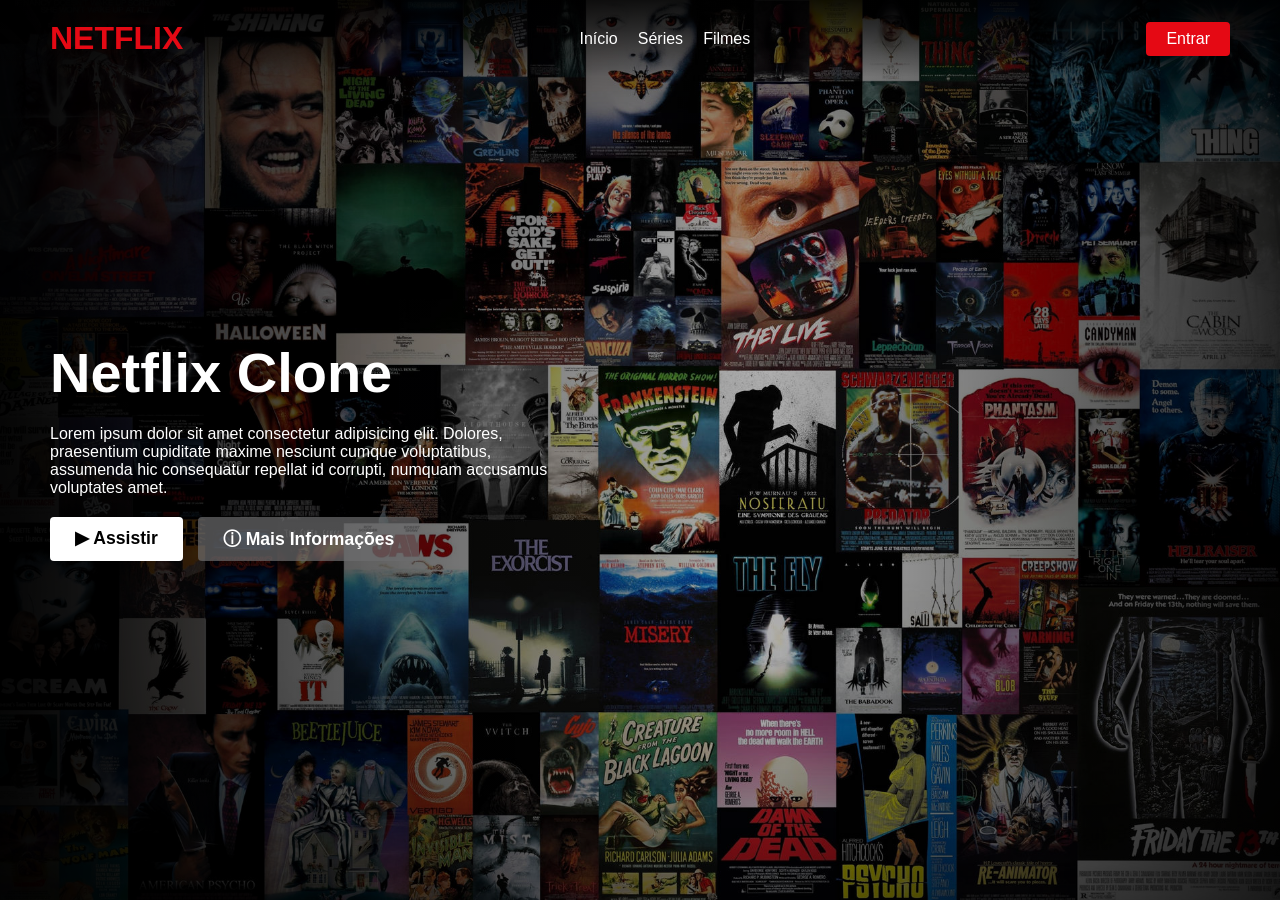
<file: index.html>
<!DOCTYPE html>
<html lang="pt-BR">
<head>
  <meta charset="UTF-8">
  <meta name="viewport" content="width=device-width, initial-scale=1.0">
  <title>Clone Netflix</title>
  
  <link rel="stylesheet" href="../style/index.css">
</head>



<body>
  <!-- Cabeçalho -->
  <header class="header">
    <div class="logo">NETFLIX</div>
    <nav class="menu">
      <a href="#">Início</a>
      <a href="#">Séries</a>
      <a href="#">Filmes</a>
    </nav>
    <a href="./pages/login.html" class="btn-login">Entrar</a>
  </header>


  <!-- Hero Section -->
  <main class="hero">
    <div class="hero-content">
      <h1>Netflix Clone</h1>
      <p>Lorem ipsum dolor sit amet consectetur adipisicing elit. Dolores, praesentium cupiditate maxime nesciunt cumque voluptatibus, assumenda hic consequatur repellat id corrupti, numquam accusamus voluptates amet.</p>
      
      <div class="hero-buttons">
        <a href="#" class="btn btn-primary">▶ Assistir</a>
        <a href="#" class="btn btn-secondary">ⓘ Mais Informações</a>
      </div>
    </div>
  </main>
</body>
</html>
</file>
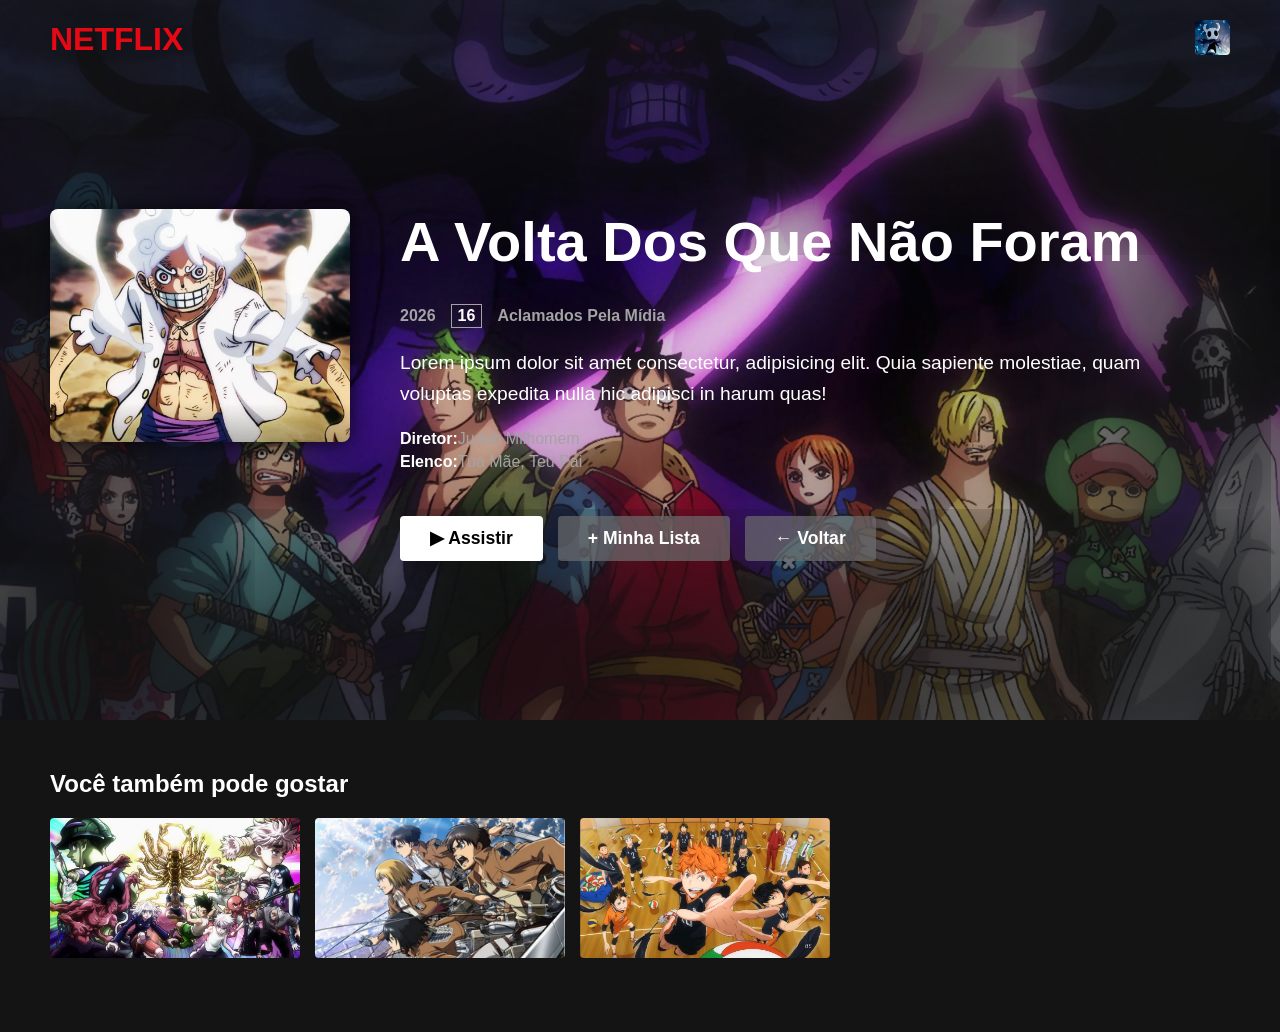
<file: pages/details.html>
<!DOCTYPE html>
<html lang="pt-BR">
<head>
  <meta charset="UTF-8">
  <meta name="viewport" content="width=device-width, initial-scale=1.0">
  <title>Netflix - Detalhes do Filme</title>
  <link rel="stylesheet" href="../style/details.css">
</head>



<body>
  <!-- Header simplificado -->
  <header class="simple-header">
    <a href="home.html" class="logo">NETFLIX</a>
    <a href="profiles.html">
      <img src="../public/images/profiles/knight.jpg" alt="Avatar" class="user-avatar">
    </a>
  </header>


  <!-- Banner de fundo e Informações -->
  <main class="details-container">
    <!-- Imagem de fundo com gradiente -->
    <div class="banner-bg"></div>

    <!-- Conteúdo principal -->
    <div class="movie-info">
      <!-- Miniatura -->
      <img src="../public/images/gear-5_luffy.png" alt="Pôster do Filme" class="poster">

      <div class="info-text">
        <h1>A Volta Dos Que Não Foram</h1>
        
        <div class="meta-data">
          <span class="year">2026</span>
          <span class="duration no-duration">0 Temporadas</span>
          <span class="age">16</span>
          <span class="genre">Aclamados Pela Mídia</span>
        </div>

        <p class="description">
          Lorem ipsum dolor sit amet consectetur, adipisicing elit. Quia sapiente molestiae, quam voluptas expedita nulla hic adipisci in harum quas!
        </p>

        <div class="cast-crew">
          <p><strong>Diretor:</strong>Judah Milhomem</p>
          <p><strong>Elenco:</strong>Tua Mãe, Teu Pai</p>
        </div>

        <!-- Botões alinhados com Flexbox -->
        <div class="action-buttons">
          <a href="watch.html" class="btn btn-primary">▶ Assistir</a>
          <a href="#" class="btn btn-secondary">+ Minha Lista</a>
          <a href="home.html" class="btn btn-secondary">← Voltar</a>
        </div>
      </div>
    </div>
  </main>


  <!-- Seção de conteúdos semelhantes -->
  <section class="similar-content">
    <h2>Você também pode gostar</h2>
    <div class="cards-row">
      <!-- Card 1 -->
      <a href="#" class="card">
        <img src="../public/images/movies/recommendations/HxH.jpg" alt="Semelhante 1">
      </a>
      <!-- Card 2 -->
      <a href="#" class="card">
        <img src="../public/images/movies/recommendations/AoT.jpg" alt="Semelhante 2">
      </a>
      <!-- Card 3 -->
      <a href="#" class="card">
        <img src="../public/images/movies/recommendations/haikyuu.jpg" alt="Semelhante 3">
      </a>
    </div>
  </section>
</body>
</html>
</file>
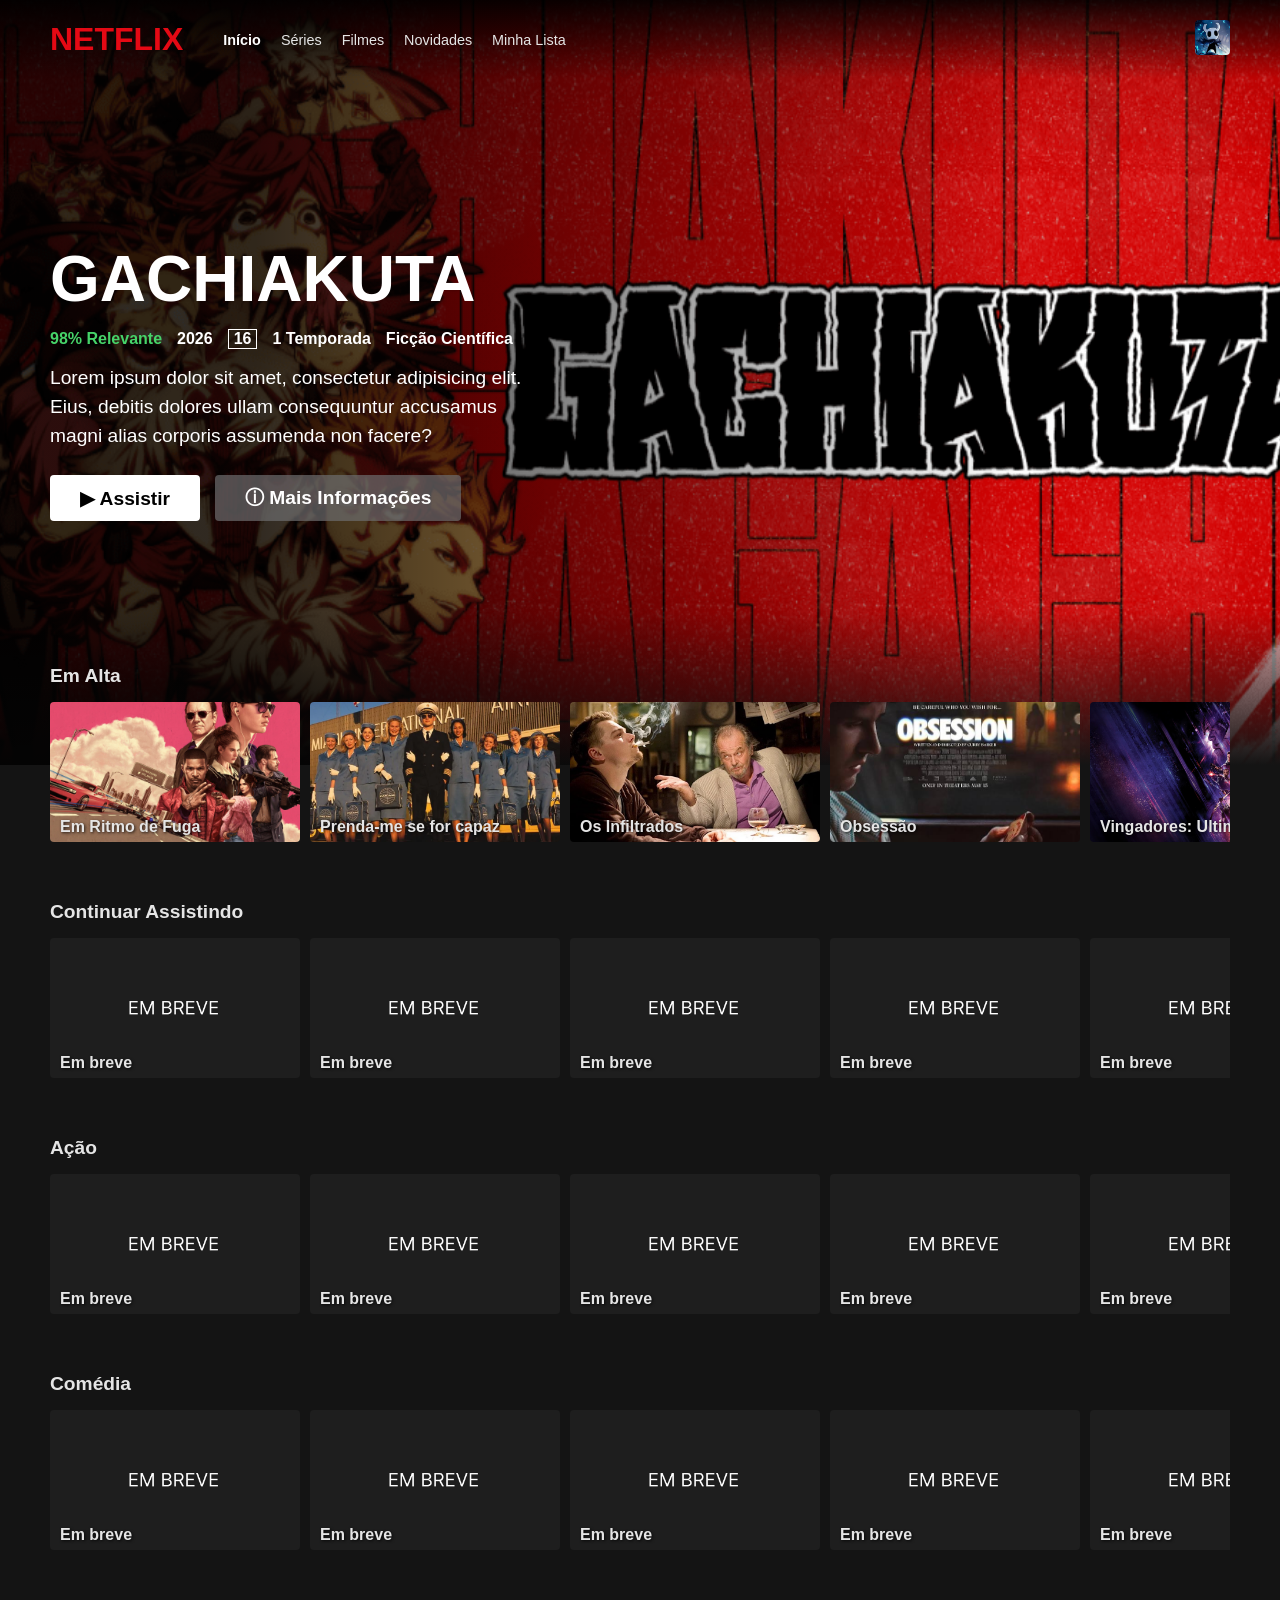
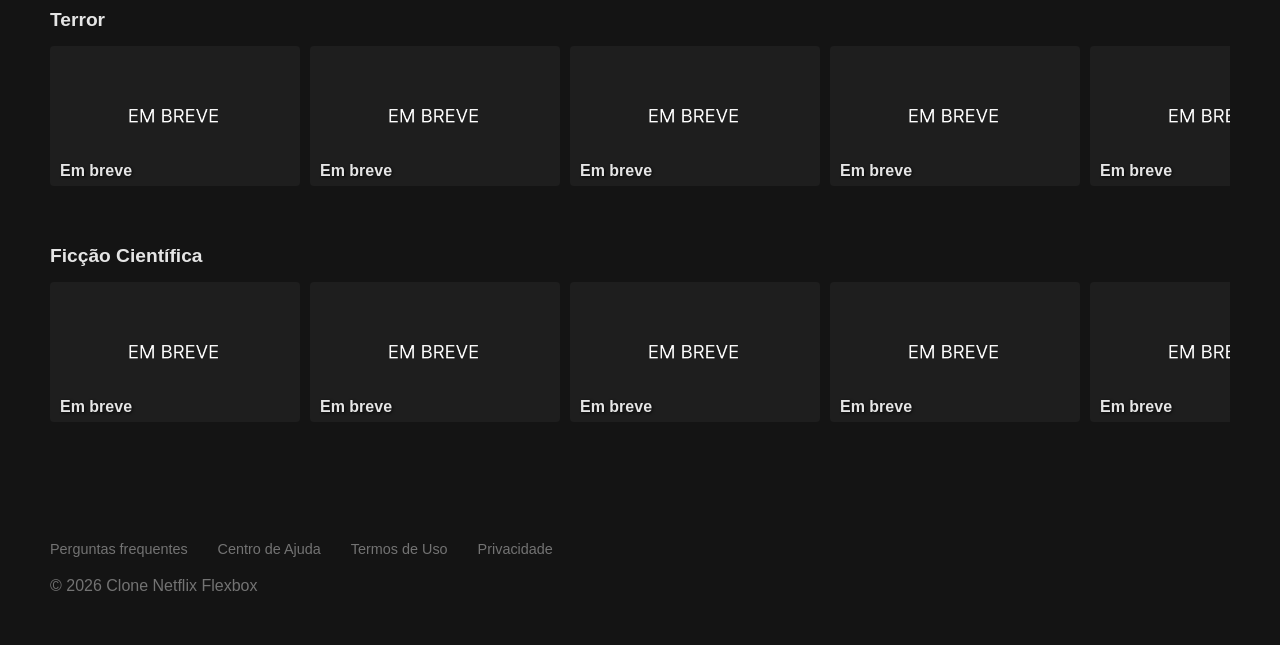
<file: pages/home.html>
<!DOCTYPE html>
<html lang="pt-BR">
<head>
  <meta charset="UTF-8">
  <meta name="viewport" content="width=device-width, initial-scale=1.0">
  <title>Netflix - Início</title>
  <link rel="stylesheet" href="../style/home.css">
</head>



<body>
  <!-- Cabeçalho -->
  <header class="main-header">
    <div class="header-left">
      <a href="../index.html" class="logo">NETFLIX</a>
      <nav class="nav-menu">
        <a href="#" class="active">Início</a>
        <a href="#">Séries</a>
        <a href="#">Filmes</a>
        <a href="#">Novidades</a>
        <a href="#">Minha Lista</a>
      </nav>
    </div>
    <div class="header-right">
      <a href="profiles.html">
        <img src="../public/images/profiles/knight.jpg" alt="Avatar" class="user-avatar">
      </a>
    </div>
  </header>


  <!-- Banner Principal (Hero) -->
  <section class="hero">
    <div class="hero-content">
      <h1 class="hero-title">GACHIAKUTA</h1>
      
      <div class="hero-meta">
        <span class="match">98% Relevante</span>
        <span class="year">2026</span>
        <span class="age-rating">16</span>
        <span class="seasons">1 Temporada</span>
        <span class="genre">Ficção Científica</span>
      </div>

      <p class="hero-description">
        Lorem ipsum dolor sit amet, consectetur adipisicing elit. Eius, debitis dolores ullam consequuntur accusamus magni alias corporis assumenda non facere?
      </p>

      <div class="hero-buttons">
        <!-- O botão assistir já vai para a página de reprodução -->
        <a href="watch.html" class="btn btn-primary">▶ Assistir</a>
        <!-- O botão mais info vai para a página de detalhes -->
        <a href="details.html" class="btn btn-secondary">ⓘ Mais Informações</a>
      </div>
    </div>
  </section>


  <main class="catalogo">
    <!-- Categoria: Em Alta -->
    <section class="category highlights">
      <h2>Em Alta</h2>
      
      <div class="carousel-wrapper">
        <div class="cards-row">
          <!-- Card 1 -->
          <a href="details.html" class="card">
            <img src="../public/images/movies/baby_driver.jpg" alt="Pôster Filme 1">
            <p>Em Ritmo de Fuga</p>
          </a>
          
          <!-- Card 2 -->
          <a href="details.html" class="card">
            <img src="../public/images/movies/catch_me_if_you_can.png" alt="Pôster Filme 2">
            <p>Prenda-me se for capaz</p>
          </a>
          
          <!-- Card 3 -->
          <a href="details.html" class="card">
            <img src="../public/images/movies/os_infiltrados.png" alt="Pôster Filme 3">
            <p>Os Infiltrados</p>
          </a>
          
          <!-- Card 4 -->
          <a href="details.html" class="card">
            <img src="../public/images/movies/obsession.jpg" alt="Pôster Filme 4">
            <p>Obsessão</p>
          </a>
          
          <!-- Card 5 -->
          <a href="details.html" class="card">
            <img src="../public/images/movies/endgame.png" alt="Pôster Filme 5">
            <p>Vingadores: Ultimato</p>
          </a>
          
          <!-- Card 6 -->
          <a href="details.html" class="card">
            <img src="../public/images/movies/spider_man_mm.jpg" alt="Pôster Filme 6">
            <p>Miranha no Miranhaverso Pt. I</p>
          </a>
          
          <!-- Card 7 -->
          <a href="details.html" class="card">
            <img src="../public/images/card_placeholder.png" alt="Pôster Filme 7">
            <p>Em breve</p>
          </a>
          
          <!-- Card 8 -->
          <a href="details.html" class="card">
            <img src="../public/images/card_placeholder.png" alt="Pôster Filme 8">
            <p>Em breve</p>
          </a>
        </div>
      </div>
    </section>
    <!-- Categoria: Continuar Assistindo -->
    <section class="category keep-watching">
      <h2>Continuar Assistindo</h2>
      <div class="cards-row">
        <!-- Card 1  -->
        <a href="details.html" class="card">
          <img src="../public/images/card_placeholder.png" alt="Pôster Filme 1">
          <p>Em breve</p>
        </a>
        <!-- Card 2 -->
        <a href="details.html" class="card">
          <img src="../public/images/card_placeholder.png" alt="Pôster Filme 2">
          <p>Em breve</p>
        </a>
        <!-- Card 3 -->
        <a href="details.html" class="card">
          <img src="../public/images/card_placeholder.png" alt="Pôster Filme 3">
          <p>Em breve</p>
        </a>
        <!-- Card 4 -->
        <a href="details.html" class="card">
          <img src="../public/images/card_placeholder.png" alt="Pôster Filme 4">
          <p>Em breve</p>
        </a>
        <!-- Card 5 -->
        <a href="details.html" class="card">
          <img src="../public/images/card_placeholder.png" alt="Pôster Filme 5">
          <p>Em breve</p>
        </a>
        <!-- Card 6 -->
        <a href="details.html" class="card">
          <img src="../public/images/card_placeholder.png" alt="Pôster Filme 6">
          <p>Em breve</p>
        </a>
      </div>
    </section>
    <!-- Categoria: Ação -->
    <section class="category action">
      <h2>Ação</h2>
      <div class="cards-row">
        <!-- Card 1  -->
        <a href="details.html" class="card">
          <img src="../public/images/card_placeholder.png" alt="Pôster Filme 1">
          <p>Em breve</p>
        </a>
        <!-- Card 2 -->
        <a href="details.html" class="card">
          <img src="../public/images/card_placeholder.png" alt="Pôster Filme 2">
          <p>Em breve</p>
        </a>
        <!-- Card 3 -->
        <a href="details.html" class="card">
          <img src="../public/images/card_placeholder.png" alt="Pôster Filme 3">
          <p>Em breve</p>
        </a>
        <!-- Card 4 -->
        <a href="details.html" class="card">
          <img src="../public/images/card_placeholder.png" alt="Pôster Filme 4">
          <p>Em breve</p>
        </a>
        <!-- Card 5 -->
        <a href="details.html" class="card">
          <img src="../public/images/card_placeholder.png" alt="Pôster Filme 5">
          <p>Em breve</p>
        </a>
        <!-- Card 6 -->
        <a href="details.html" class="card">
          <img src="../public/images/card_placeholder.png" alt="Pôster Filme 6">
          <p>Em breve</p>
        </a>
      </div>
    </section>
    <!-- Categoria: Comédia -->
    <section class="category comedy">
      <h2>Comédia</h2>
      <div class="cards-row">
        <!-- Card 1  -->
        <a href="details.html" class="card">
          <img src="../public/images/card_placeholder.png" alt="Pôster Filme 1">
          <p>Em breve</p>
        </a>
        <!-- Card 2 -->
        <a href="details.html" class="card">
          <img src="../public/images/card_placeholder.png" alt="Pôster Filme 2">
          <p>Em breve</p>
        </a>
        <!-- Card 3 -->
        <a href="details.html" class="card">
          <img src="../public/images/card_placeholder.png" alt="Pôster Filme 3">
          <p>Em breve</p>
        </a>
        <!-- Card 4 -->
        <a href="details.html" class="card">
          <img src="../public/images/card_placeholder.png" alt="Pôster Filme 4">
          <p>Em breve</p>
        </a>
        <!-- Card 5 -->
        <a href="details.html" class="card">
          <img src="../public/images/card_placeholder.png" alt="Pôster Filme 5">
          <p>Em breve</p>
        </a>
        <!-- Card 6 -->
        <a href="details.html" class="card">
          <img src="../public/images/card_placeholder.png" alt="Pôster Filme 6">
          <p>Em breve</p>
        </a>
      </div>
    </section>
    <!-- Categoria: Terror -->
    <section class="category horror">
      <h2>Terror</h2>
      <div class="cards-row">
        <!-- Card 1  -->
        <a href="details.html" class="card">
          <img src="../public/images/card_placeholder.png" alt="Pôster Filme 1">
          <p>Em breve</p>
        </a>
        <!-- Card 2 -->
        <a href="details.html" class="card">
          <img src="../public/images/card_placeholder.png" alt="Pôster Filme 2">
          <p>Em breve</p>
        </a>
        <!-- Card 3 -->
        <a href="details.html" class="card">
          <img src="../public/images/card_placeholder.png" alt="Pôster Filme 3">
          <p>Em breve</p>
        </a>
        <!-- Card 4 -->
        <a href="details.html" class="card">
          <img src="../public/images/card_placeholder.png" alt="Pôster Filme 4">
          <p>Em breve</p>
        </a>
        <!-- Card 5 -->
        <a href="details.html" class="card">
          <img src="../public/images/card_placeholder.png" alt="Pôster Filme 5">
          <p>Em breve</p>
        </a>
        <!-- Card 6 -->
        <a href="details.html" class="card">
          <img src="../public/images/card_placeholder.png" alt="Pôster Filme 6">
          <p>Em breve</p>
        </a>
      </div>
    </section>
    <!-- Categoria: Ficcção Científica -->
    <section class="category science-fiction">
      <h2>Ficção Científica</h2>
      <div class="cards-row">
        <!-- Card 1  -->
        <a href="details.html" class="card">
          <img src="../public/images/card_placeholder.png" alt="Pôster Filme 1">
          <p>Em breve</p>
        </a>
        <!-- Card 2 -->
        <a href="details.html" class="card">
          <img src="../public/images/card_placeholder.png" alt="Pôster Filme 2">
          <p>Em breve</p>
        </a>
        <!-- Card 3 -->
        <a href="details.html" class="card">
          <img src="../public/images/card_placeholder.png" alt="Pôster Filme 3">
          <p>Em breve</p>
        </a>
        <!-- Card 4 -->
        <a href="details.html" class="card">
          <img src="../public/images/card_placeholder.png" alt="Pôster Filme 4">
          <p>Em breve</p>
        </a>
        <!-- Card 5 -->
        <a href="details.html" class="card">
          <img src="../public/images/card_placeholder.png" alt="Pôster Filme 5">
          <p>Em breve</p>
        </a>
        <!-- Card 6 -->
        <a href="details.html" class="card">
          <img src="../public/images/card_placeholder.png" alt="Pôster Filme 6">
          <p>Em breve</p>
        </a>
      </div>
    </section>
  </main>


  <footer class="footer">
    <div class="footer-links">
      <a href="#">Perguntas frequentes</a>
      <a href="#">Centro de Ajuda</a>
      <a href="#">Termos de Uso</a>
      <a href="#">Privacidade</a>
    </div>
    <p>© 2026 Clone Netflix Flexbox</p>
  </footer>
</body>
</html>
</file>
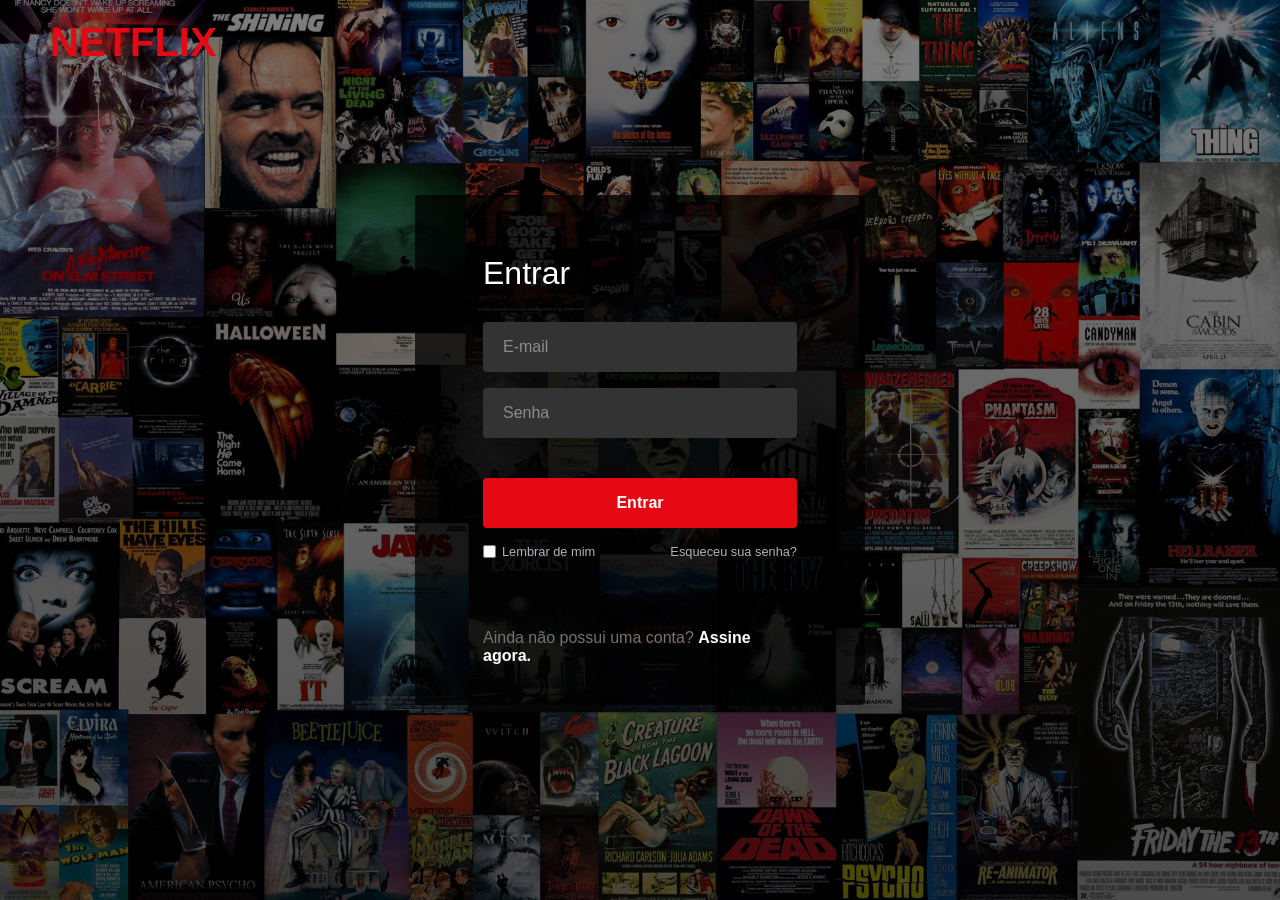
<file: pages/login.html>
<!DOCTYPE html>
<html lang="pt-BR">
<head>
  <meta charset="UTF-8">
  <meta name="viewport" content="width=device-width, initial-scale=1.0">
  <title>Netflix - Entrar</title>

  <link rel="stylesheet" href="../style/login.css">
</head>



<body>
  <header class="login-header">
    <a href="./index.html" class="logo">NETFLIX</a>
  </header>


  <main class="login-container">
    <div class="login-box">
      <h2>Entrar</h2>
      
      <!-- Formulário -->
      <form action="profiles.html">
        <div class="input-group">

          <input type="email" id="email" required placeholder=" ">
          <label for="email">E-mail</label>
        </div>
        
        <div class="input-group">
          <input type="password" id="senha" required placeholder=" ">
          <label for="senha">Senha</label>
        </div>
        
        <button type="submit" class="btn-submit">Entrar</button>
        
        <!-- Links de ajuda -->
        <div class="form-help">
          <div class="remember-me">
            <input type="checkbox" id="lembrar">
            <label for="lembrar">Lembrar de mim</label>
          </div>
          <a href="#">Esqueceu sua senha?</a>
        </div>
      </form>
      
      <!-- Rodapé -->
      <footer class="login-footer">
        <p>Ainda não possui uma conta? <a href="./index.html">Assine agora.</a></p>
      </footer>
    </div>
  </main>
</body>
</html>
</file>
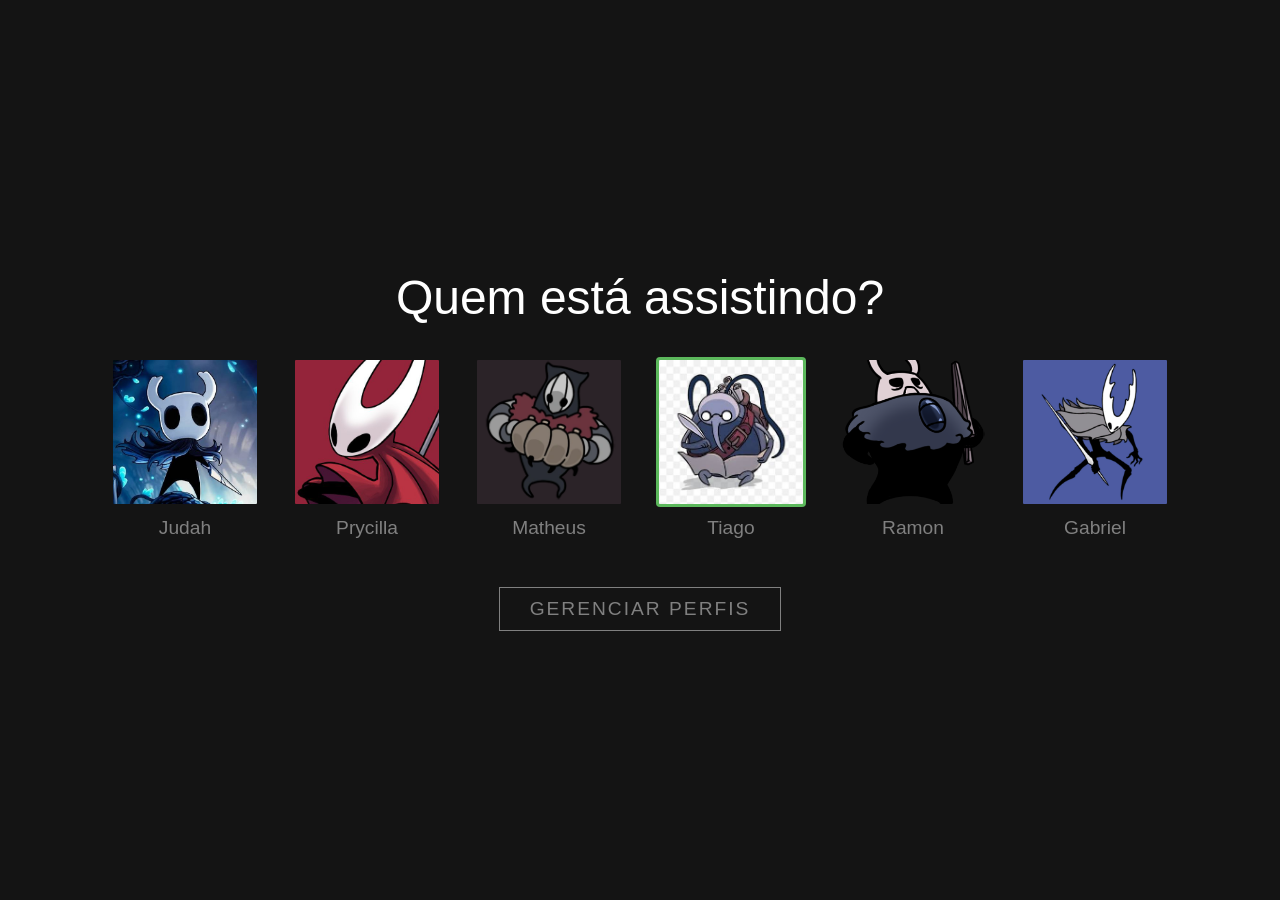
<file: pages/profiles.html>
<!DOCTYPE html>
<html lang="pt-BR">
<head>
  <meta charset="UTF-8">
  <meta name="viewport" content="width=device-width, initial-scale=1.0">
  <title>Netflix - Quem está assistindo?</title>
  <link rel="stylesheet" href="../style/profiles.css">
</head>



<body>
  <main class="profiles-main">
    <h1>Quem está assistindo?</h1>
    <!-- Perfis -->
    <div class="profiles-container">
      <a href="home.html" class="profile">
        <img src="../public/images/profiles/knight.jpg" alt="Perfil do João" class="avatar">
        <span class="name">Judah</span>
      </a>

      <a href="home.html" class="profile">
        <img src="../public/images/profiles/hornet.jpg" alt="Perfil da Maria" class="avatar">
        <span class="name">Prycilla</span>
      </a>

      <a href="home.html" class="profile">
        <img src="../public/images/profiles/brumm.png" alt="Perfil do Pedro" class="avatar">
        <span class="name">Matheus</span>
      </a>

      <a href="home.html" class="profile">
        <img src="../public/images/profiles/cornifer.jpg" alt="Perfil Infantil" class="avatar bg-green">
        <span class="name">Tiago</span>
      </a>

      <a href="home.html" class="profile">
        <img src="../public/images/profiles/zote.png" alt="Perfil Infantil" class="avatar">
        <span class="name">Ramon</span>
      </a>

      <a href="home.html" class="profile">
        <img src="../public/images/profiles/pure_vessel.jpg" alt="Perfil Infantil" class="avatar">
        <span class="name">Gabriel</span>
      </a>
    </div>

    <!-- Gerenciar perfis -->
    <a href="#" class="btn-manage">Gerenciar perfis</a>
  </main>
</body>
</html>
</file>
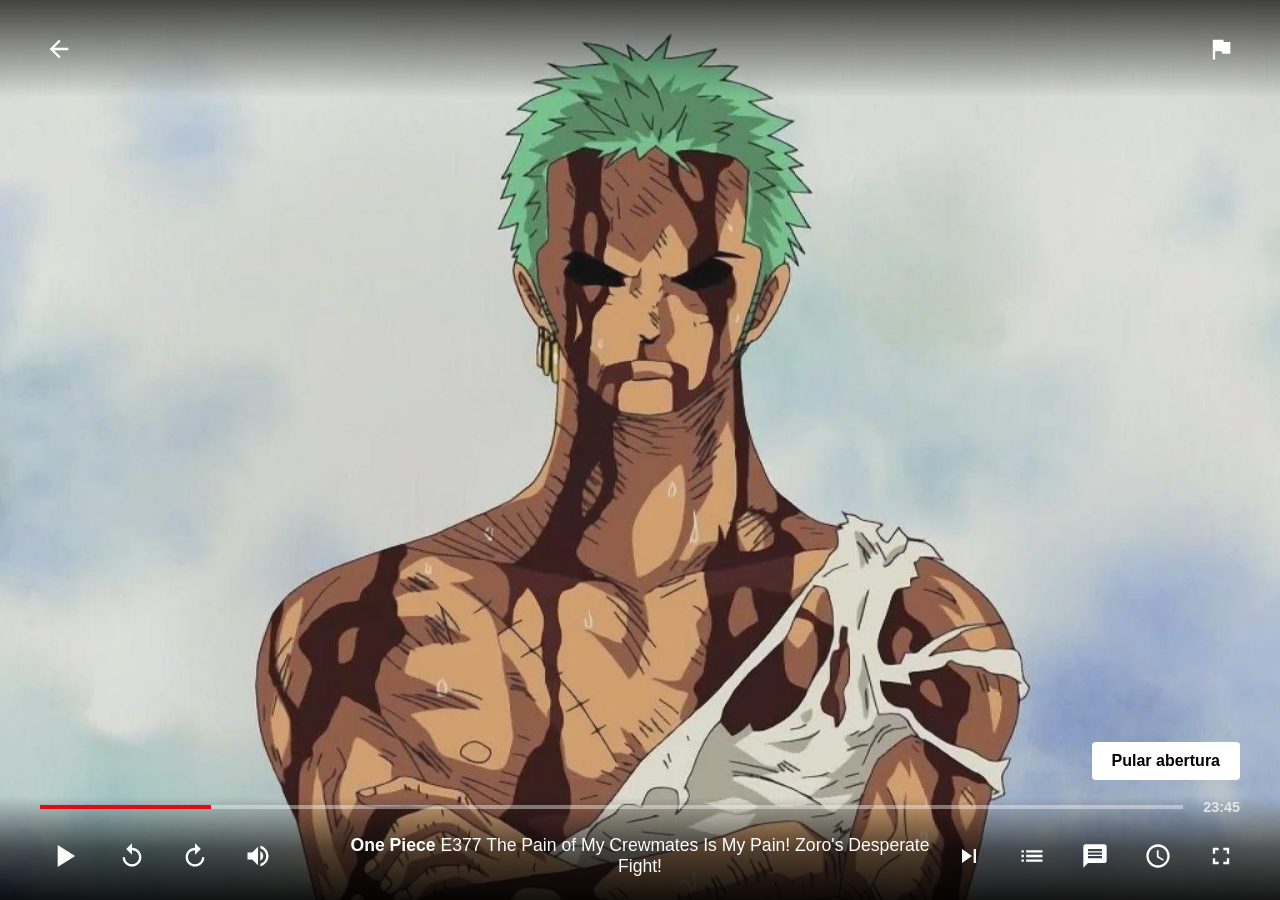
<file: pages/watch.html>
<!DOCTYPE html>
<html lang="pt-BR">
<head>
  <meta charset="UTF-8">
  <meta name="viewport" content="width=device-width, initial-scale=1.0">
  <title>Netflix - Assistindo: One Piece</title>
  <link rel="stylesheet" href="../style/watch.css">
</head>
<body>
  <div class="fullscreen-player">
    <!-- Topo: Voltar e Reportar -->
    <header class="player-header">
      <!-- Ícone Voltar -->
      <a href="details.html" class="icon-btn" title="Voltar">
        <svg viewBox="0 0 24 24" fill="currentColor">
          <path d="M20 11H7.83l5.59-5.59L12 4l-8 8 8 8 1.41-1.41L7.83 13H20v-2z"/>
        </svg>
      </a>
      <!-- Ícone Reportar/Bandeira -->
      <button class="icon-btn" title="Reportar">
        <svg viewBox="0 0 24 24" fill="currentColor">
          <path d="M14.4 6L14 4H5v17h2v-7h5.6l.4 2h7V6z"/>
        </svg>
      </button>
    </header>

    <!-- Botão Pular Abertura -->
    <button class="skip-intro">Pular abertura</button>

    <!-- Área Inferior de Controles -->
    <div class="bottom-controls">
      
      <!-- Linha 1: Barra de Progresso e Tempo -->
      <div class="timeline-row">
        <div class="progress-container">
          <div class="progress-bar">
            <!-- Representando o vídeo tocando -->
            <div class="progress-filled" style="width: 15%;"></div>
          </div>
        </div>
        <span class="time-remaining">23:45</span>
      </div>

      <!-- Linha 2: Botões e Título -->
      <div class="buttons-row">
        
        <!-- Controles da Esquerda -->
        <div class="control-group left">
          
          <!-- Botão Play -->
          <button class="icon-btn play-btn" title="Play">
            <svg viewBox="0 0 24 24" fill="currentColor">
              <path d="M8 5v14l11-7z"/>
            </svg>
          </button>

          <!-- Botão Retroceder 10s -->
          <button class="icon-btn" title="Retroceder 10s">
            <svg viewBox="0 0 24 24" fill="currentColor">
              <path d="M12 5V1L7 6l5 5V7c3.31 0 6 2.69 6 6s-2.69 6-6 6-6-2.69-6-6H4c0 4.42 3.58 8 8 8s8-3.58 8-8-3.58-8-8-8z"/>
            </svg>
          </button>

          <!-- Botão Avançar 10s -->
          <button class="icon-btn" title="Avançar 10s">
            <svg viewBox="0 0 24 24" fill="currentColor">
              <path d="M12 5V1l5 5-5 5V7c-3.31 0-6 2.69-6 6s2.69 6 6 6 6-2.69 6-6h2c0 4.42-3.58 8-8 8s-8-3.58-8-8 3.58-8 8-8z"/>
            </svg>
          </button>

          <!-- Botão Volume -->
          <button class="icon-btn" title="Volume">
            <svg viewBox="0 0 24 24" fill="currentColor">
              <path d="M3 9v6h4l5 5V4L7 9H3zm13.5 3c0-1.77-1.02-3.29-2.5-4.03v8.05c1.48-.73 2.5-2.25 2.5-4.02zM14 3.23v2.06c2.89.86 5 3.54 5 6.71s-2.11 5.85-5 6.71v2.06c4.01-.91 7-4.49 7-8.77s-2.99-7.86-7-8.77z"/>
            </svg>
          </button>
        </div>

        <!-- Título no Centro -->
        <div class="control-group center">
          <h2><strong>One Piece</strong> E377 The Pain of My Crewmates Is My Pain! Zoro's Desperate Fight!</h2>
        </div>

        <!-- Controles da Direita -->
        <div class="control-group right">
          
          <!-- Botão Próximo Episódio -->
          <button class="icon-btn" title="Próximo Episódio">
            <svg viewBox="0 0 24 24" fill="currentColor">
              <path d="M6 18l8.5-6L6 6v12zM16 6v12h2V6h-2z"/>
            </svg>
          </button>

          <!-- Botão Lista de Episódios -->
          <button class="icon-btn" title="Episódios">
            <svg viewBox="0 0 24 24" fill="currentColor">
              <path d="M3 13h2v-2H3v2zm0 4h2v-2H3v2zm0-8h2V7H3v2zm4 4h14v-2H7v2zm0 4h14v-2H7v2zM7 7v2h14V7H7z"/>
            </svg>
          </button>

          <!-- Botão Legendas/Áudio -->
          <button class="icon-btn" title="Áudio e Legendas">
            <svg viewBox="0 0 24 24" fill="currentColor">
              <path d="M20 2H4c-1.1 0-2 .9-2 2v18l4-4h14c1.1 0 2-.9 2-2V4c0-1.1-.9-2-2-2zm-2 12H6v-2h12v2zm0-3H6V9h12v2zm0-3H6V6h12v2z"/>
            </svg>
          </button>

          <!-- Botão Velocidade -->
          <button class="icon-btn" title="Velocidade">
            <svg viewBox="0 0 24 24" fill="currentColor">
              <path d="M11.99 2C6.47 2 2 6.48 2 12s4.47 10 9.99 10C17.52 22 22 17.52 22 12S17.52 2 11.99 2zM12 20c-4.42 0-8-3.58-8-8s3.58-8 8-8 8 3.58 8 8-3.58 8-8 8zm.5-13H11v6l5.25 3.15.75-1.23-4.5-2.67z"/>
            </svg>
          </button>

          <!-- Botão Tela Cheia -->
          <button class="icon-btn" title="Tela Cheia">
            <svg viewBox="0 0 24 24" fill="currentColor">
              <path d="M7 14H5v5h5v-2H7v-3zm-2-4h2V7h3V5H5v5zm12 7h-3v2h5v-5h-2v3zM14 5v2h3v3h2V5h-5z"/>
            </svg>
          </button>
        </div>
      </div>
    </div>
  </div>
</body>
</html>
</file>
<file: style/index.css>
* {
  margin: 0;
  padding: 0;
  box-sizing: border-box;
  font-family: Arial, sans-serif;
}

body {
  background-color: #141414;
  color: #fff;
}

a {
  text-decoration: none;
  color: #fff;
}

/* ==================== HEADER ==================== */
.header {
  position: absolute;
  z-index: 1000;

  display: flex;
  justify-content: space-between;
  align-items: center;

  background: linear-gradient(to bottom, rgba(0,0,0,0.8) 0%, rgba(0,0,0,0) 100%);
  padding: 20px 50px;
  width: 100%;
}

.logo {
  color: #e50914;
  font-size: 2rem;
  font-weight: bold;
}

.menu {
  display: flex;
  gap: 20px;
}

.btn-login {
  background-color: #e50914;
  padding: 8px 20px;
  border-radius: 4px;
  transition: background-color 0.3s;
}

.btn-login:hover {
  background-color: #b20710;
}

/* ================= HERO SECTION ================= */
.hero {
  background-image: 
    linear-gradient(to right, rgba(0, 0, 0, 0.9) 0%, rgba(0, 0, 0, 0.3) 60%, rgba(0, 0, 0, 0.8) 100%),
    url('../public/images/bg.jpg'); 
  
  background-size: cover;
  background-position: center;
  height: 100vh;
  display: flex;
  flex-direction: column;
  justify-content: center;
  padding: 0 50px;

  box-shadow: inset 100px 0 250px rgba(0,0,0,0.9);
}

.hero-content {
  max-width: 500px;
  display: flex;
  flex-direction: column;
  gap: 20px;
}

h1 {
  font-size: 3.5rem;
}

.hero-buttons {
  display: flex;
  gap: 15px;
}

.btn {
  padding: 10px 25px;
  border-radius: 4px;
  font-size: 1.1rem;
  font-weight: bold;
  display: flex;
  align-items: center;
  gap: 8px;
  transition: transform 0.2s, background-color 0.2s;
}

.btn:hover {
  transform: scale(1.05);
}

.btn-primary {
  background-color: #fff;
  color: #000;
}

.btn-primary:hover {
  background-color: rgba(255, 255, 255, 0.7);
}

.btn-secondary {
  background-color: rgba(109, 109, 110, 0.7);
  color: #fff;
}

.btn-secondary:hover {
  background-color: rgba(109, 109, 110, 0.4);
}

/* ================= RESPONSIVIDADE ================= */
@media (max-width: 768px) {
  .header {
    padding: 15px 20px;
  }

  .logo {
    font-size: 1.5rem;
  }

  .menu {
    display: none; 
  }

  .hero {
    padding: 0 20px;
  }

  h1 {
    font-size: 2.2rem;
  }

  .hero-content p {
    font-size: 0.9rem;
    line-height: 1.4;
  }

  .hero-buttons {
    flex-direction: column;
    gap: 10px;
  }
  
  .btn {
    justify-content: center;
    width: 100%;
  }
}
</file>
<file: style/details.css>
/* ================= GLOBAL ================= */
* {
  margin: 0;
  padding: 0;
  box-sizing: border-box;
  font-family: Arial, sans-serif;
}

body {
  background-color: #141414;
  color: #fff;
  overflow-x: hidden;
}

a {
  text-decoration: none;
  color: #fff;
}

/* ================= HEADER ================= */
.simple-header {
  display: flex;
  justify-content: space-between;
  align-items: center;
  padding: 20px 50px;
  position: absolute;
  top: 0;
  width: 100%;
  z-index: 10;
}

.logo {
  color: #e50914;
  font-size: 2rem;
  font-weight: bold;
}

.user-avatar {
  width: 35px;
  height: 35px;
  border-radius: 4px;
}

/* ================= BANNER E CONTAINER ================= */
.details-container {
  position: relative;
  min-height: 80vh;
  padding: 100px 50px 50px;
  display: flex;
  align-items: center;
}

.banner-bg {
  position: absolute;
  top: 0;
  left: 0;
  width: 100%;
  height: 100%;
  background-image: url('../public/images/op_wano.jpg');
  background-size: cover;
  background-position: center;
  z-index: -1;

  box-shadow: inset 0 0 500px 200px rgba(20,20,20,0.95);
}

/* ================= INFO ================= */
.movie-info {
  display: flex;
  align-items: flex-start;
  gap: 50px;
  max-width: 1200px;
}

.poster {
  width: 300px;
  border-radius: 8px;
  box-shadow: 0 0 20px rgba(0,0,0,0.8);
}

.info-text {
  display: flex;
  flex-direction: column;
  gap: 20px;
}

.info-text h1 {
  font-size: 3.5rem;
  margin-bottom: 10px;
}

.meta-data {
  display: flex;
  align-items: center;
  gap: 15px;
  color: #a3a3a3;
  font-weight: bold;
}

.no-duration {
    display: none;
}

.age {
  border: 1px solid #a3a3a3;
  padding: 2px 6px;
  color: #fff;
}

.description {
  font-size: 1.2rem;
  line-height: 1.6;
  max-width: 800px;
}

.cast-crew p {
  color: #a3a3a3;
  margin-bottom: 5px;
}

.cast-crew strong {
  color: #fff;
}

/* ================= BOTÕES ================= */
.action-buttons {
  display: flex;
  gap: 15px;
  margin-top: 20px;
}

.btn {
  padding: 12px 30px;
  border-radius: 4px;
  font-size: 1.1rem;
  font-weight: bold;
  transition: transform 0.2s, background-color 0.2s;
}

.btn:hover {
  transform: scale(1.05);
}

.btn-primary { background-color: #fff; color: #000; }
.btn-primary:hover { background-color: rgba(255,255,255,0.7); }

.btn-secondary { background-color: rgba(109,109,110,0.7); color: #fff; }
.btn-secondary:hover { background-color: rgba(109,109,110,0.4); }

/* ================= RECOMENDAÇÕES "ESPERTAS" ================= */
.similar-content {
  padding: 50px;
  background-color: #141414;
}

.similar-content h2 {
  font-size: 1.5rem;
  margin-bottom: 20px;
}

.cards-row {
  display: flex;
  gap: 15px;
  overflow-x: auto;
  padding-bottom: 20px;
}

.cards-row::-webkit-scrollbar {
  display: none;
}

.card {
  flex: 0 0 auto;
  width: 250px;
  transition: transform 0.3s;
}

.card img {
  width: 100%;
  height: 140px;
  object-fit: cover;
  border-radius: 4px;
}

.card:hover {
  transform: scale(1.05);
}

/* ================= RESPONSIVIDADE (MOBILE) ================= */
@media (max-width: 768px) {
  .simple-header {
    padding: 15px 20px;
  }

  .details-container {
    padding: 100px 20px 30px;
  }

  .movie-info {
    flex-direction: column;
    align-items: center;
    text-align: center;
    gap: 30px;
  }

  .poster {
    width: 200px;
  }

  .info-text h1 {
    font-size: 2.5rem;
  }

  .meta-data {
    justify-content: center;
  }

  .action-buttons {
    flex-direction: column;
    width: 100%;
  }
}
</file>
<file: style/home.css>
/* ================= GLOBAL ================= */
* {
  margin: 0;
  padding: 0;
  box-sizing: border-box;
  font-family: Arial, sans-serif;
}

body {
  background-color: #141414;
  color: #fff;
  overflow-x: hidden; 
}

a {
  text-decoration: none;
  color: #e5e5e5;
}

/* ================= HEADER ================= */
.main-header {
  display: flex;
  justify-content: space-between;
  align-items: center;
  padding: 20px 50px;
  background: linear-gradient(to bottom, rgba(0,0,0,0.9) 0%, rgba(0,0,0,0) 100%);
  position: absolute;
  top: 0;
  width: 100%;
  z-index: 10;
}

.header-left {
  display: flex;
  align-items: center;
  gap: 40px;
}

.logo {
  color: #e50914;
  font-size: 2rem;
  font-weight: bold;
}

.nav-menu {
  display: flex;
  gap: 20px;
  font-size: 0.9rem;
}

.nav-menu a:hover, .nav-menu a.active {
  color: #fff;
  font-weight: bold;
}

.user-avatar {
  width: 35px;
  height: 35px;
  border-radius: 4px;
  object-fit: cover;
}

/* ================= HERO ================= */
.hero {
  height: 85vh;
  background-image: url('../public/images/gachiakuta_banner.png');
  background-size: cover;
  background-position: center top;
  display: flex;
  flex-direction: column;
  justify-content: center;
  padding: 0 50px;

  background-image: linear-gradient(to right, rgba(0,0,0,0.8) 20%, rgba(0,0,0,0) 80%),
                    linear-gradient(to top, #141414 0%, rgba(0,0,0,0) 20%),
                    url('../public/images/gachiakuta_banner.png');
}

.hero-content {
  width: 40%;
  display: flex;
  flex-direction: column;
  gap: 15px;
}

.hero-title {
  font-size: 4rem;
  line-height: 1.1;
}

/* Informações extras da série */
.hero-meta {
  display: flex;
  align-items: center;
  gap: 15px;
  font-weight: bold;
  font-size: 1rem;
}

.match { color: #46d369; }
.age-rating { border: 1px solid #fff; padding: 0 5px; }

.hero-description {
  font-size: 1.2rem;
  line-height: 1.5;
  margin-bottom: 10px;
}

.hero-buttons {
  display: flex;
  gap: 15px;
}

.btn {
  padding: 10px 30px;
  border-radius: 4px;
  font-size: 1.2rem;
  font-weight: bold;
  display: flex;
  align-items: center;
  gap: 10px;
  transition: transform 0.2s, background-color 0.2s;
}

.btn:hover { transform: scale(1.05); }

.btn-primary { background-color: #fff; color: #000; }
.btn-primary:hover { background-color: rgba(255,255,255,0.7); }

.btn-secondary { background-color: rgba(109,109,110,0.7); color: #fff; }
.btn-secondary:hover { background-color: rgba(109,109,110,0.4); }

/* ================= CATÁLOGO E CARDS ================= */
.catalogo {
  padding: 0 50px;
  margin-top: -100px;
  position: relative;
  z-index: 5;
}

.category {
  margin-bottom: 40px;
}

.category h2 {
  font-size: 1.2rem;
  margin-bottom: 15px;
  color: #e5e5e5;
}

/* ================= BARRA DE ROLAGEM CUSTOMIZADA ================= */
.cards-row {
  display: flex;
  gap: 10px;
  overflow-x: auto;
  scroll-snap-type: x mandatory; 
  -webkit-overflow-scrolling: touch;
  padding-bottom: 15px; 
}

.cards-row::-webkit-scrollbar {
  height: 8px;
}

.cards-row::-webkit-scrollbar-track {
  background: #141414; 
  border-radius: 4px;
}

.cards-row::-webkit-scrollbar-thumb {
  background: #555; 
  border-radius: 4px;
}

/* Efeito ao passar o mouse na barra */
.cards-row::-webkit-scrollbar-thumb:hover {
  background: #e50914; 
}

.card {
  flex: 0 0 250px; 
  scroll-snap-align: start; 
  transition: transform 0.3s;
  position: relative;
}

.card img {
  width: 100%;
  height: 140px;
  object-fit: cover;
  border-radius: 4px;
}

.card p {
  position: absolute;
  bottom: 10px;
  left: 10px;
  font-weight: bold;
  text-shadow: 1px 1px 3px rgba(0,0,0,0.8);
}

.card:hover {
  transform: scale(1.1);
  z-index: 2;
}

/* ================= BARRA DE ROLAGEM CUSTOMIZADA ================= */
.cards-row {
  display: flex;
  gap: 10px;
  overflow-x: auto;
  scroll-snap-type: x mandatory; 
  -webkit-overflow-scrolling: touch;
  

  padding-bottom: 15px; 
}

.cards-row::-webkit-scrollbar {
  height: 8px;
}

.cards-row::-webkit-scrollbar-track {
  background: #141414; 
  border-radius: 4px;
}

.cards-row::-webkit-scrollbar-thumb {
  background: #555; 
  border-radius: 4px;
}

.cards-row::-webkit-scrollbar-thumb:hover {
  background: #e50914; 
}

/* ================= FOOTER ================= */
.footer {
  padding: 50px;
  margin-top: 50px;
  color: #737373;
}

.footer-links {
  display: flex;
  gap: 30px;
  margin-bottom: 20px;
}

.footer-links a { color: #737373; font-size: 0.9rem; }
.footer-links a:hover { text-decoration: underline; }

/* ================= RESPONSIVIDADE (TABLET E MOBILE) ================= */
@media (max-width: 768px) {
  .header {
    flex-direction: column;
    gap: 15px;
    padding: 20px;
  }
  
  .hero {
    padding: 0 20px;
    text-align: center;
    align-items: center;
  }

  .hero-content {
    align-items: center;
  }

  h1 {
    font-size: 2.5rem;
  }

  .hero-buttons {
    flex-direction: column;
    width: 100%;
  }

  .btn {
    justify-content: center;
    width: 100%;
  }
}
</file>
<file: style/login.css>
/* ========== RESET ========== */
* {
  margin: 0;
  padding: 0;
  box-sizing: border-box;
  font-family: Arial, sans-serif;
}

body {
  background-image: linear-gradient(to bottom, rgba(0,0,0,0.5), rgba(0,0,0,0.7)), url('../public/images/bg.jpg');
  background-size: cover;
  background-position: center;
  min-height: 100vh;
  color: #fff;
  display: flex;
  flex-direction: column;
}

a {
  text-decoration: none;
  color: #b3b3b3;
}

a:hover {
  text-decoration: underline;
}

/* ================= HEADER ================= */
.login-header {
  padding: 20px 50px;
  position: absolute;
  top: 0;
  width: 100%;
}

.logo {
  color: #e50914;
  font-size: 2.5rem;
  font-weight: bold;
}

.logo:hover {
  text-decoration: none;
}

/* ================= CONTAINER (MAIN) ================= */
.login-container {
  display: flex;
  justify-content: center;
  align-items: center;
  flex-grow: 1;
  padding: 20px;
}

.login-box {
  background-color: rgba(0, 0, 0, 0.75);
  padding: 60px 68px 40px;
  border-radius: 4px;
  width: 100%;
  max-width: 450px;
  display: flex;
  flex-direction: column;
  gap: 30px;
}

.login-box h2 {
  font-size: 2rem;
  font-weight: 500;
}

/* ================= FORMULÁRIO ================= */
form {
  display: flex;
  flex-direction: column;
  gap: 16px;
}

.input-group {
  display: flex;
  flex-direction: column;
  position: relative;
}

.input-group input {
  background-color: #333;
  border: none;
  border-radius: 4px;
  padding: 24px 20px 8px;
  color: #fff;
  font-size: 1rem;
  outline: none;
}

.input-group input:focus {
  background-color: #454545;
}


.input-group label {
  position: absolute;
  left: 20px;
  top: 50%;
  transform: translateY(-50%);
  color: #8c8c8c;
  transition: 0.2s ease all;
  pointer-events: none;
}

/* focus */
.input-group input:focus ~ label,
.input-group input:not(:placeholder-shown) ~ label {
  top: 12px;
  font-size: 0.7rem;
}

/* ================= BOTÕES E LINKS ================= */
.btn-submit {
  background-color: #e50914;
  color: #fff;
  border: none;
  border-radius: 4px;
  padding: 16px;
  font-size: 1rem;
  font-weight: bold;
  cursor: pointer;
  transition: background-color 0.3s;
  margin-top: 24px;
}

.btn-submit:hover {
  background-color: #c11119;
}

.form-help {
  display: flex;
  justify-content: space-between;
  font-size: 0.8rem;
  color: #b3b3b3;
}

.remember-me {
  display: flex;
  align-items: center;
  gap: 6px;
}

.login-footer {
  margin-top: 40px;
  color: #737373;
}

.login-footer a {
  color: #fff;
  font-weight: bold;
}

/* ================= RESPONSIVIDADE ================= */
@media (max-width: 600px) {
  .login-header {
    padding: 20px;
  }
  
  .login-box {
    padding: 40px 20px;
    width: 90%;
  }

  .login-box h2 {
    font-size: 1.8rem;
  }
}
</file>
<file: style/profiles.css>
/* ================= RESET ================= */
* {
  margin: 0;
  padding: 0;
  box-sizing: border-box;
  font-family: Arial, sans-serif;
}

body {
  background-color: #141414;
  color: #fff;
  display: flex;
  justify-content: center;
  align-items: center;
  min-height: 100vh; 
}

a {
  text-decoration: none;
  color: grey;
}

/* ================= MAIN CONTAINER ================= */
.profiles-main {
  display: flex;
  flex-direction: column;
  align-items: center;
  text-align: center;
}

h1 {
  font-size: 3rem;
  font-weight: 400;
  color: #fff;
  margin-bottom: 2rem;
}

/* ================= LISTA DE PERFIS ================= */
.profiles-container {
  display: flex;
  justify-content: center;
  gap: 2rem;
  flex-wrap: wrap;
  margin-bottom: 3rem;
}

.profile {
  display: flex;
  flex-direction: column;
  align-items: center;
  gap: 10px;
  transition: transform 0.2s;
}

/* ================= AVATARES ================= */
.bg-blue { background-color: #0275d8; }
.bg-red { background-color: #d9534f; }
.bg-yellow { background-color: #f0ad4e; }
.bg-green { background-color: #5cb85c; }

.avatar {
  width: 150px;
  height: 150px;
  border-radius: 4px;
  border: 3px solid transparent; 
  transition: border-color 0.2s;
  object-fit: cover;
}

.name {
  font-size: 1.2rem;
  transition: color 0.2s;
}

.profile:hover .avatar {
  border-color: #fff;
}

.profile:hover .name {
  color: #fff;
}

/* ================= BOTÃO GERENCIAR ================= */
.btn-manage {
  border: 1px solid grey;
  color: grey;
  padding: 10px 30px;
  font-size: 1.2rem;
  letter-spacing: 2px;
  text-transform: uppercase;
  transition: color 0.2s, border-color 0.2s;
}

.btn-manage:hover {
  color: #fff;
  border-color: #fff;
}

/* ================= RESPONSIVIDADE ================= */
@media (max-width: 600px) {
  h1 {
    font-size: 2rem;
  }

  .avatar {
    width: 100px;
    height: 100px;
  }

  .profiles-container {
    gap: 1.5rem;
  }
}
</file>
<file: style/watch.css>
/* ================= GLOBAL ================= */
* {
  margin: 0;
  padding: 0;
  box-sizing: border-box;
  font-family: Arial, sans-serif;
}

body {
  background-color: #000;
  color: #fff;

  overflow: hidden; 
}

a {
  text-decoration: none;
  color: #fff;
}

/* ================= CONTAINER DO PLAYER ================= */
.fullscreen-player {
  width: 100vw;
  height: 100vh;
  position: relative;
  display: flex;
  flex-direction: column;
  justify-content: space-between;
  
  background-image: url('../public/images/playing.jpeg');
  background-size: cover;
  background-position: center;
}

/* ================= HEADER ================= */
.player-header {
  display: flex;
  justify-content: space-between;
  align-items: center;
  padding: 30px 40px;
  position: absolute;
  top: 0;
  width: 100%;
  z-index: 10;

  background: linear-gradient(to bottom, rgba(0,0,0,0.7), transparent);
}

/* ================= BOTÃO PULAR ABERTURA ================= */
.skip-intro {
  position: absolute;
  bottom: 120px;
  right: 40px;
  background-color: #fff;
  color: #000;
  border: none;
  padding: 10px 20px;
  font-size: 1rem;
  font-weight: bold;
  border-radius: 4px;
  cursor: pointer;
  transition: background-color 0.2s, transform 0.2s;
  z-index: 10;
}

.skip-intro:hover {
  background-color: #e6e6e6;
  transform: scale(1.05);
}

/* ================= CONTROLES INFERIORES ================= */
.bottom-controls {
  position: absolute;
  bottom: 0;
  width: 100%;
  padding: 0 40px 20px;
  background: linear-gradient(to top, rgba(0,0,0,0.9) 0%, rgba(0,0,0,0.6) 50%, transparent 100%);
  display: flex;
  flex-direction: column;
  gap: 15px;
  z-index: 10;
}

/* --- Barra de Progresso --- */
.timeline-row {
  display: flex;
  align-items: center;
  gap: 20px;
}

.progress-container {
  flex-grow: 1;
  height: 20px;
  display: flex;
  align-items: center;
  cursor: pointer;
}

.progress-bar {
  width: 100%;
  height: 4px;
  background-color: rgba(255, 255, 255, 0.4);
  position: relative;
  transition: height 0.1s;
}

.progress-container:hover .progress-bar {
  height: 6px;
}

.progress-filled {
  height: 100%;
  background-color: #e50914;
  position: relative;
}

.progress-filled::after {
  content: '';
  position: absolute;
  right: -6px;
  top: 50%;
  transform: translateY(-50%);
  width: 12px;
  height: 12px;
  background-color: #e50914;
  border-radius: 50%;
  opacity: 0;
  transition: opacity 0.2s;
}

.progress-container:hover .progress-filled::after {
  opacity: 1;
}

.time-remaining {
  font-size: 0.9rem;
  font-weight: bold;
  color: #e5e5e5;
}

/* --- Botões e Título --- */
.buttons-row {
  display: flex;
  justify-content: space-between;
  align-items: center;
}

.control-group {
  display: flex;
  align-items: center;
  gap: 25px;
}

.control-group.left {
  flex: 1;
  justify-content: flex-start;
}

.control-group.right {
  flex: 1;
  justify-content: flex-end;
}

.control-group.center {
  flex: 2;
  justify-content: center;
  text-align: center;
}

.control-group.center h2 {
  font-size: 1.1rem;
  font-weight: normal;
  color: #fff;
}

/* ================= ÍCONES DOS BOTÕES (SVGs) ================= */
.icon-btn {
  background: none;
  border: none;
  color: #fff;
  cursor: pointer;
  display: flex;
  align-items: center;
  justify-content: center;
  transition: transform 0.2s, color 0.2s;
  padding: 5px;
}

.icon-btn svg {
  width: 28px;
  height: 28px;
  transition: transform 0.2s;
}

.icon-btn:hover {
  color: #b3b3b3; 
  transform: scale(1.15);
}

.play-btn svg {
  width: 38px;
  height: 38px;
}

/* ================= RESPONSIVIDADE (MOBILE) ================= */
@media (max-width: 768px) {
  .player-header {
    padding: 15px 20px;
  }

  .bottom-controls {
    padding: 0 20px 15px;
  }

  .control-group {
    gap: 15px;
  }

  .control-group.center h2 {
    font-size: 0.9rem;
  }

  /* Tamanho ícones */
  .icon-btn svg {
    width: 22px;
    height: 22px;
  }

  .play-btn svg {
    width: 30px;
    height: 30px;
  }

  .skip-intro {
    bottom: 90px;
    right: 20px;
    padding: 8px 15px;
    font-size: 0.9rem;
  }
}
</file>
